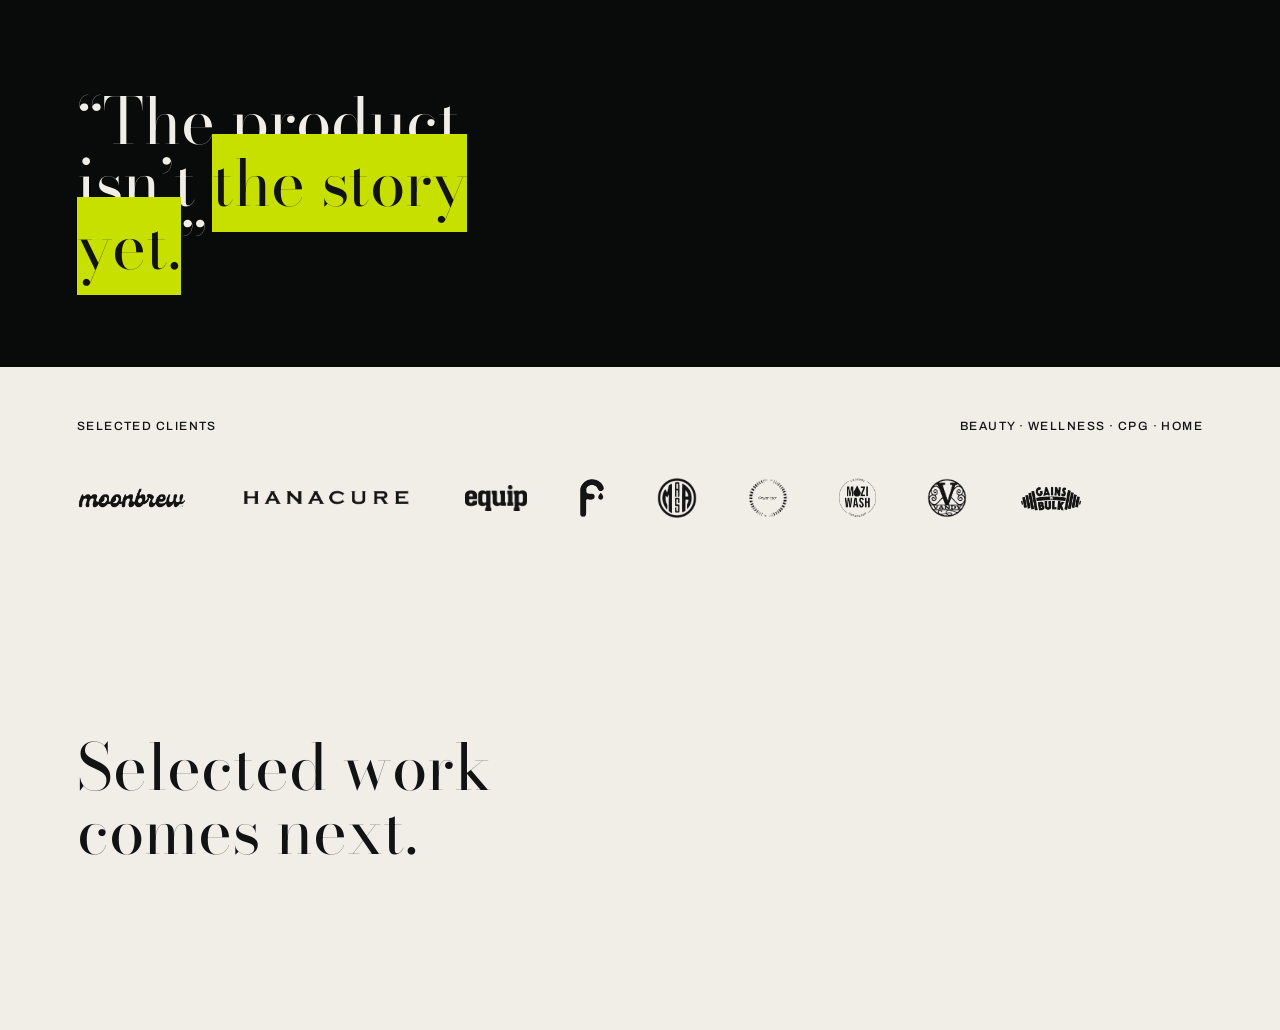
<file: preview/selected-clients.html>
<!doctype html>
<html lang="en">
  <head>
    <meta charset="utf-8">
    <meta name="viewport" content="width=device-width, initial-scale=1">
    <title>Selected Clients Preview</title>
    <link rel="stylesheet" href="../components/selected-clients.css">
    <style>
      @import url('https://fonts.googleapis.com/css2?family=Archivo:wdth,wght@62..125,400;62..125,500&family=Bodoni+Moda:ital,opsz,wght@0,6..96,400&display=swap');
      :root { --paper: #f1eee8; --ink: #111213; --font-sans: 'Archivo', Arial, sans-serif; --page-gutter: clamp(1.25rem, 6vw, 7rem); }
      * { box-sizing: border-box; }
      body { margin: 0; background: var(--paper); color: var(--ink); font-family: var(--font-sans); }
      .hero { min-height: 40vh; padding: clamp(2rem, 7vw, 6rem) var(--page-gutter); background: #090a0a; color: var(--paper); display: flex; align-items: flex-end; }
      .hero p { margin: 0; max-width: 30rem; font: 400 clamp(2rem, 5vw, 4.5rem)/.98 'Bodoni Moda', Georgia, serif; }
      .hero mark { background: #c8e000; color: #111213; }
      .selected-clients__list li:nth-child(6) img { height: clamp(1.8rem, 3.4vw, 2.5rem); }
      .continuation { padding: clamp(3rem, 8vw, 7rem) var(--page-gutter); }
      .continuation p { max-width: 32rem; font: 400 clamp(2rem, 5vw, 4rem)/1 'Bodoni Moda', Georgia, serif; }
    </style>
  </head>
  <body>
    <section class="hero">
      <p>“The product isn’t <mark>the story yet.</mark>”</p>
    </section>
    <section class="selected-clients" aria-labelledby="selected-clients-title">
      <div class="selected-clients__heading">
        <p id="selected-clients-title">Selected clients</p>
        <p>Beauty · Wellness · CPG · Home</p>
      </div>
      <ul class="selected-clients__list" role="list">
        <li><img src="../public/logos/moonbrew.png" alt="Moonbrew"></li>
        <li><img src="../public/logos/hanacure.png" alt="Hanacure"></li>
        <li><img src="../public/logos/equip-foods.png" alt="Equip Foods"></li>
        <li class="selected-clients__mark"><img src="../public/logos/filterbaby.png" alt="Filterbaby"></li>
        <li class="selected-clients__mark"><img src="../public/logos/masa-chips.png" alt="MASA Chips"></li>
        <li class="selected-clients__mark"><img src="../public/logos/graymatter.png" alt="Graymatter"></li>
        <li class="selected-clients__mark"><img src="../public/logos/mozi-wash.png" alt="Mozi Wash"></li>
        <li class="selected-clients__mark"><img src="../public/logos/vandy-chips.png" alt="Vandy Chips"></li>
        <li><img src="../public/logos/gains-in-bulk.png" alt="Gains in Bulk"></li>
      </ul>
    </section>
    <section class="continuation"><p>Selected work comes next.</p></section>
  </body>
</html>
</file>
<file: components/selected-clients.css>
.selected-clients {
  color: var(--ink, #171713);
  background: var(--paper, #f3f0ea);
  padding: clamp(2rem, 4vw, 3.5rem) var(--page-gutter, clamp(1.25rem, 4vw, 4.5rem));
}

.selected-clients__heading {
  display: flex;
  justify-content: space-between;
  gap: 1rem;
  margin-bottom: clamp(1.75rem, 3.5vw, 3rem);
  font: 500 0.75rem/1.2 var(--font-sans, sans-serif);
  letter-spacing: 0.12em;
  text-transform: uppercase;
}

.selected-clients__heading p {
  margin: 0;
}

.selected-clients__list {
  display: flex;
  flex-wrap: wrap;
  align-items: center;
  column-gap: clamp(1.5rem, 4vw, 4.5rem);
  row-gap: clamp(1.25rem, 2.5vw, 2rem);
  margin: 0;
  padding: 0;
  list-style: none;
}

.selected-clients__list li {
  min-width: 0;
}

.selected-clients__list span {
  display: block;
  font: 400 clamp(1rem, 1.9vw, 1.4rem)/1.1 var(--font-sans, sans-serif);
  letter-spacing: -0.025em;
}

.selected-clients__list img {
  display: block;
  width: auto;
  height: clamp(1.1rem, 2.2vw, 1.6rem);
  max-width: min(11rem, 28vw);
  object-fit: contain;
  object-position: left center;
}

.selected-clients__mark {
  display: flex;
  align-items: center;
}

.selected-clients__mark img {
  height: clamp(1.8rem, 3.4vw, 2.5rem);
}

@media (max-width: 720px) {
  .selected-clients__list {
    column-gap: 1.5rem;
    row-gap: 1.25rem;
  }
}
</file>
